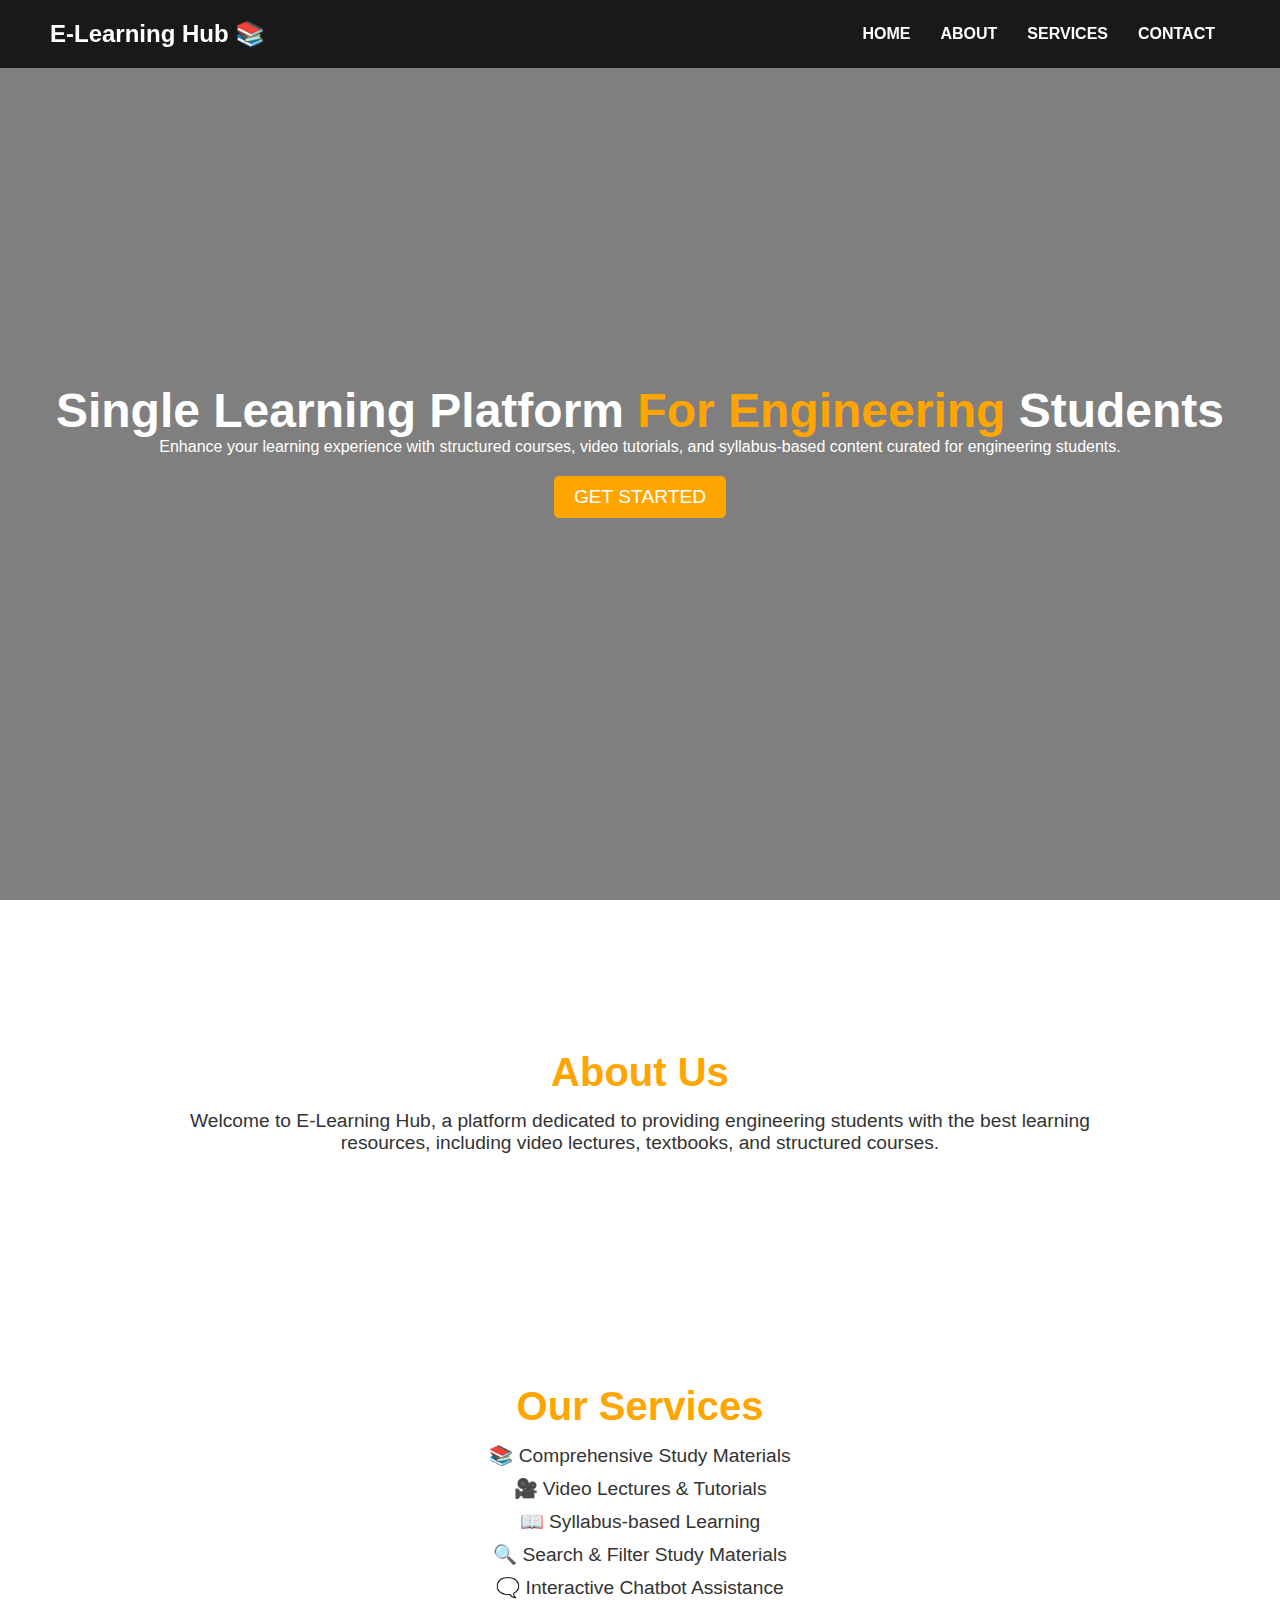
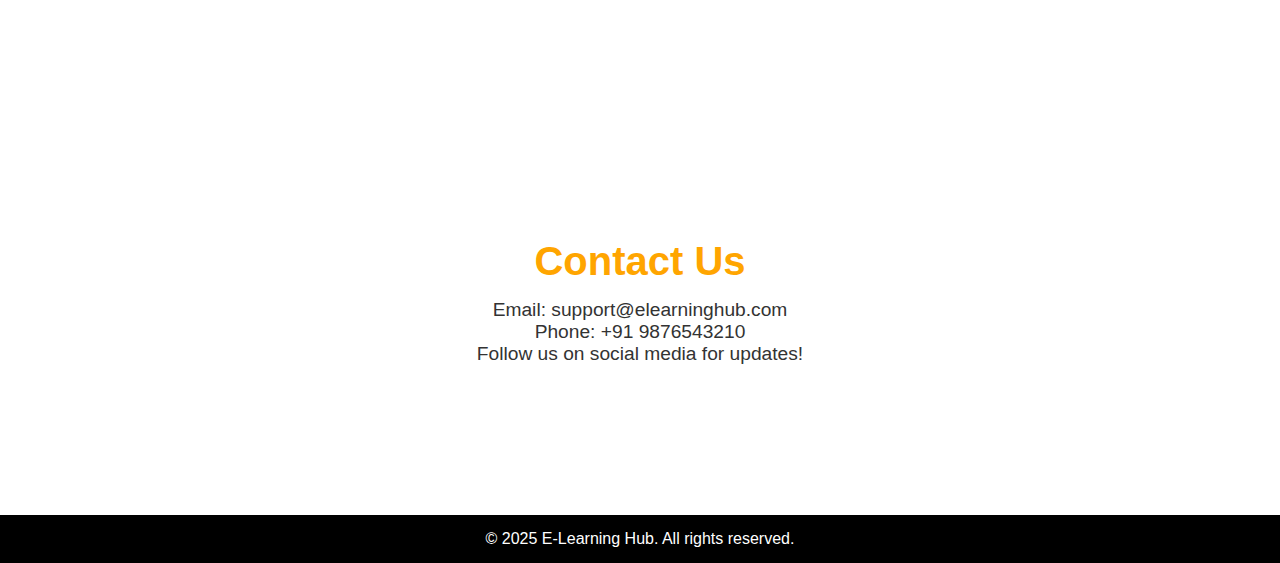
<file: index.html>
<!DOCTYPE html>
<html lang="en">

<head>
    <meta charset="UTF-8" />
    <meta name="viewport" content="width=device-width, initial-scale=1.0" />
    <title>E-Learning Hub</title>
    <link rel="stylesheet" href="style.css" />
</head>

<body>
    <header>
        <nav class="navbar">
            <div class="logo">E-Learning Hub 📚</div>
            <ul class="nav-links">
                <li><a href="#home">HOME</a></li>
                <li><a href="#about">ABOUT</a></li>
                <li><a href="#services">SERVICES</a></li>
                <li><a href="#contact">CONTACT</a></li>
            </ul>

        </nav>
    </header>

    <section id="home" class="hero">
        <div class="hero-content">
            <h1>Single Learning Platform <span class="highlight">For Engineering</span> Students</h1>
            <p>Enhance your learning experience with structured courses, video tutorials, and syllabus-based content curated for engineering students.</p>
            <button class="get-started-btn" onclick="openLoginModal()">GET STARTED</button>
        </div>
    </section>

    <section id="about" class="section">
        <h2>About Us</h2>
        <p>Welcome to E-Learning Hub, a platform dedicated to providing engineering students with the best learning resources, including video lectures, textbooks, and structured courses.</p>
    </section>

    <section id="services" class="section">
        <h2>Our Services</h2>
        <ul>
            <li>📚 Comprehensive Study Materials</li>
            <li>🎥 Video Lectures & Tutorials</li>
            <li>📖 Syllabus-based Learning</li>
            <li>🔍 Search & Filter Study Materials</li>
            <li>🗨️ Interactive Chatbot Assistance</li>
        </ul>
    </section>

    <section id="contact" class="section">
        <h2>Contact Us</h2>
        <p>Email: support@elearninghub.com</p>
        <p>Phone: +91 9876543210</p>
        <p>Follow us on social media for updates!</p>
    </section>

    <footer>
        <p>&copy; 2025 E-Learning Hub. All rights reserved.</p>
    </footer>

    <!-- Login Modal -->
    <div id="loginModal" class="modal" style="display:none;">
        <div class="modal-content">
            <span class="close" onclick="closeLoginModal()">&times;</span>
            <h2>Select Login Type</h2>
            <div class="login-options">
                <button onclick="showLoginForm('admin')">Admin Login</button>
                <button onclick="showLoginForm('student')">Student Login</button>
            </div>

            <!-- Login Form -->
            <div id="loginForm" class="form-section hidden">
                <h3 id="loginTitle">Login</h3>
                <input type="email" id="loginEmail" placeholder="Email" required />
                <input type="password" id="loginPassword" placeholder="Password" required />
                <button onclick="handleLogin()">Login</button>
                <p id="registerLink">Not registered? <a href="#" onclick="showRegistrationForm()">Register here</a></p>
            </div>

            <!-- Registration Form -->
            <form id="registrationForm" class="form-section hidden" action="register.php" method="POST" enctype="multipart/form-data" onsubmit="return validateEmail()">
                <h3>Register</h3>
                <input type="text" name="full_name" placeholder="Full Name" required />
                <input type="text" name="department" placeholder="Department" required />
                <input type="text" name="year" placeholder="write 1/2/3/4 only" required />
                <input type="email" name="email" placeholder="Email" required />
                <input type="password" name="password" placeholder="Create Password" required />
                <button type="submit" name="submit">Register</button>
                <p>Already registered? <a href="#" onclick="showLoginAgain()">Login here</a></p>
            </form>
        </div>
    </div>

    <script>
        // Smooth scroll
        document.querySelectorAll('.nav-links a').forEach(anchor => {
            anchor.addEventListener("click", function(event) {
                const targetSection = document.querySelector(this.getAttribute("href"));
                if (targetSection) {
                    event.preventDefault();
                    targetSection.scrollIntoView({
                        behavior: "smooth"
                    });
                }
            });
        });

        // Modal Logic
        let currentLoginType = '';

        function openLoginModal() {
            document.getElementById("loginModal").style.display = "block";
            document.getElementById("loginForm").classList.add("hidden");
            document.getElementById("registrationForm").classList.add("hidden");
            document.getElementById("loginEmail").value = "";
            document.getElementById("loginPassword").value = "";
        }

        function closeLoginModal() {
            document.getElementById("loginModal").style.display = "none";
            document.getElementById("loginEmail").value = "";
            document.getElementById("loginPassword").value = "";
        }

        function showLoginForm(userType) {
            currentLoginType = userType;
            const title = userType === 'admin' ? "Admin Login" : "Student Login";
            document.getElementById("loginTitle").textContent = title;
            document.getElementById("loginForm").classList.remove("hidden");
            document.getElementById("registrationForm").classList.add("hidden");
            document.getElementById("registerLink").style.display = userType === 'admin' ? 'none' : 'block';
        }

        function showRegistrationForm() {
            document.getElementById("loginForm").classList.add("hidden");
            document.getElementById("registrationForm").classList.remove("hidden");
        }

        function showLoginAgain() {
            document.getElementById("registrationForm").classList.add("hidden");
            document.getElementById("loginForm").classList.remove("hidden");
        }

        function validateEmail() {
            var email = document.querySelector('input[name="email"]').value;
            var emailPattern = /^[a-zA-Z0-9._-]+@(gmail|yahoo|outlook|icloud)\.com$/;
            if (!emailPattern.test(email)) {
                alert("Invalid email format. Please use gmail, yahoo, outlook or icloud.");
                return false;
            }
            return true;
        }

        function handleLogin() {
            const email = document.getElementById("loginEmail").value;
            const password = document.getElementById("loginPassword").value;

            if (currentLoginType === 'admin') {
                if (email === 'admin' && password === 'password') {
                    alert("Admin Login Successful!");
                    window.location.href = "admin_home.html";
                } else {
                    alert("Invalid Admin Credentials!");
                }
            } else if (currentLoginType === 'student') {
                const xhr = new XMLHttpRequest();
                xhr.open("POST", "student_login.php", true);
                xhr.setRequestHeader("Content-type", "application/x-www-form-urlencoded");
                xhr.onload = function() {
                    if (this.responseText.trim() === "success") {
                        alert("Student Login Successful!");
                        document.getElementById("loginEmail").value = "";
                        document.getElementById("loginPassword").value = "";
                        window.location.href = "firstpg.php";
                    } else {
                        alert("Invalid Student Credentials!");
                    }
                };
                xhr.send(`email=${encodeURIComponent(email)}&password=${encodeURIComponent(password)}`);
            }
        }
    </script>
</body>

</html>
</file>
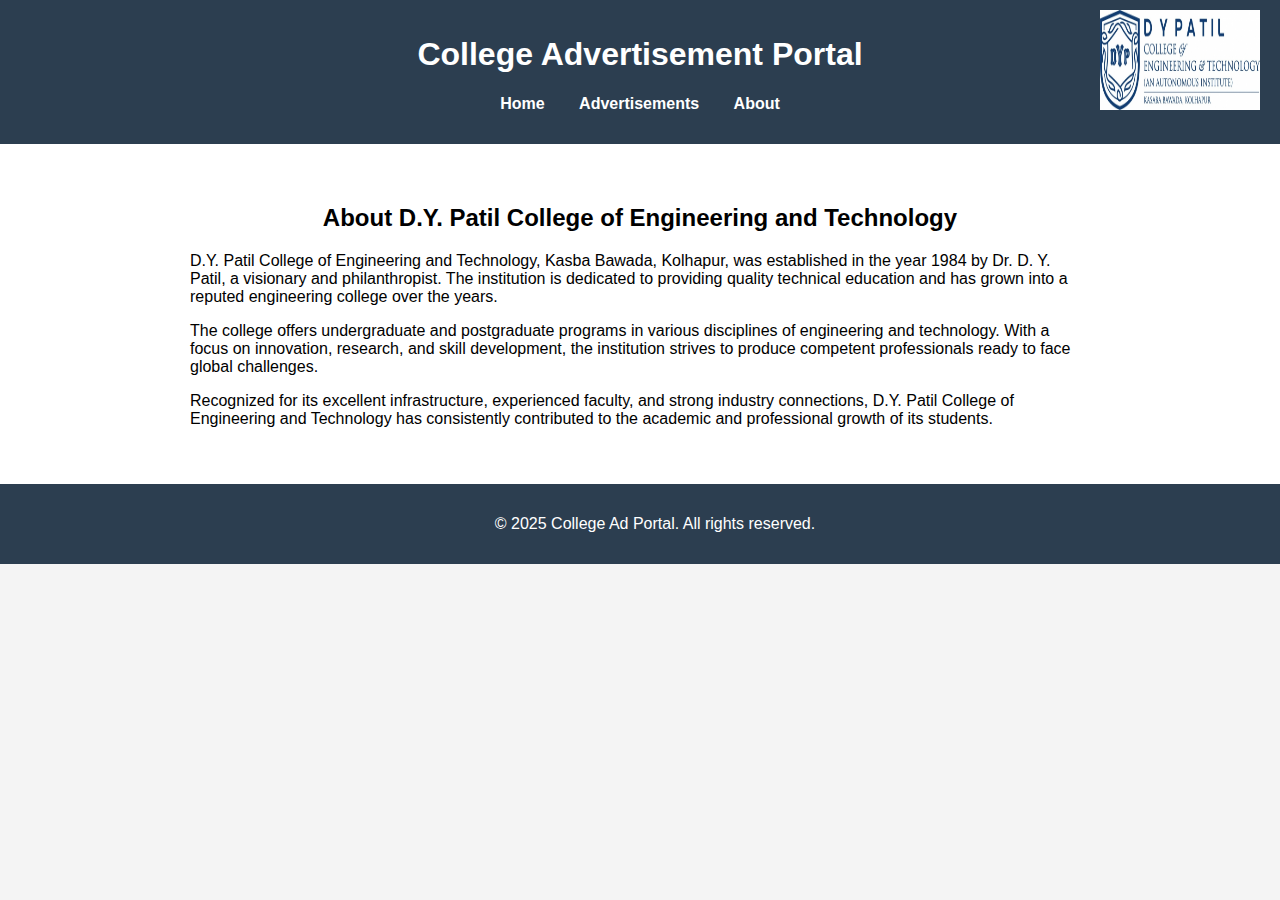
<file: about.html>
<!DOCTYPE html>
<html lang="en">

<head>
    <meta charset="UTF-8">
    <meta name="viewport" content="width=device-width, initial-scale=1.0">
    <title>College Advertisement Portal</title>
    <style>
        body {
            font-family: Arial, sans-serif;
            margin: 0;
            padding: 0;
            background-color: #f4f4f4;
        }
        
        header {
            background: #2c3e50;
            color: white;
            padding: 15px;
            text-align: center;
            position: relative;
        }
        
        .logo {
            position: absolute;
            right: 20px;
            top: 10px;
            width: 160px;
            height: 100px;
        }
        
        nav ul {
            list-style: none;
            padding: 0;
            text-align: center;
        }
        
        nav ul li {
            display: inline;
            margin: 0 15px;
        }
        
        nav ul li a {
            color: white;
            text-decoration: none;
            font-weight: bold;
        }
        
        .about-section {
            padding: 40px 20px;
            text-align: center;
            background: #ffffff;
        }
        
        .about-container {
            max-width: 900px;
            margin: 0 auto;
            text-align: left;
        }
        
        footer {
            text-align: center;
            padding: 15px;
            background: #2c3e50;
            color: white;
            position: relative;
            bottom: 0;
            width: 100%;
        }
    </style>
</head>

<body>

    <header>
        <h1>College Advertisement Portal</h1>
        <img src="college_logo.jpg" alt="College Logo" class="logo">
        <nav>
            <ul>
                <li><a href="pg1.html">Home</a></li>
                <li><a href="ad.html">Advertisements</a></li>
                <li><a href="about.html">About</a></li>
            </ul>
        </nav>
    </header>

    <section class="about-section">
        <h2>About D.Y. Patil College of Engineering and Technology</h2>
        <div class="about-container">
            <p>D.Y. Patil College of Engineering and Technology, Kasba Bawada, Kolhapur, was established in the year 1984 by Dr. D. Y. Patil, a visionary and philanthropist. The institution is dedicated to providing quality technical education and has grown
                into a reputed engineering college over the years.</p>
            <p>The college offers undergraduate and postgraduate programs in various disciplines of engineering and technology. With a focus on innovation, research, and skill development, the institution strives to produce competent professionals ready
                to face global challenges.</p>
            <p>Recognized for its excellent infrastructure, experienced faculty, and strong industry connections, D.Y. Patil College of Engineering and Technology has consistently contributed to the academic and professional growth of its students.</p>
        </div>
    </section>

    <footer>
        <p>&copy; 2025 College Ad Portal. All rights reserved.</p>
    </footer>

</body>

</html>
</file>
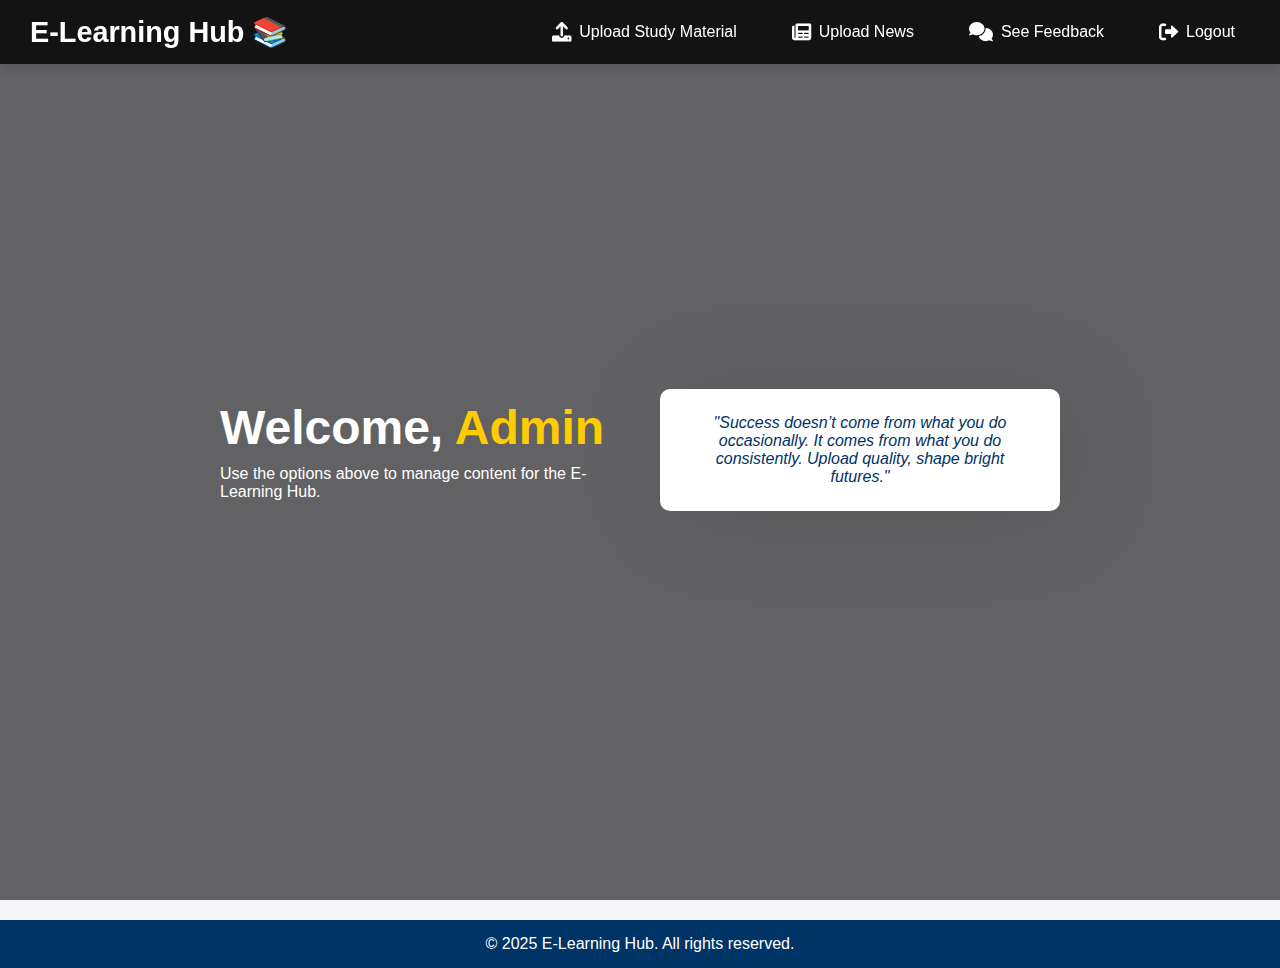
<file: admin_home.html>
<!DOCTYPE html>
<html lang="en">

<head>
    <meta charset="UTF-8" />
    <meta name="viewport" content="width=device-width, initial-scale=1.0" />
    <title>Admin Home - E-Learning Hub</title>
    <link rel="stylesheet" href="style.css" />
    <link href="https://cdnjs.cloudflare.com/ajax/libs/font-awesome/6.0.0-beta3/css/all.min.css" rel="stylesheet">
    <!-- FontAwesome Link -->
    <style>
        body {
            margin: 0;
            font-family: 'Segoe UI', Tahoma, Geneva, Verdana, sans-serif;
            background-color: #f4f6f9;
        }
        
        .navbar {
            padding: 15px 30px;
            display: flex;
            justify-content: space-between;
            align-items: center;
            box-shadow: 0px 4px 10px rgba(0, 0, 0, 0.1);
        }
        
        .logo {
            color: #fff;
            font-size: 1.8rem;
            font-weight: bold;
            display: flex;
            align-items: center;
        }
        
        .logo i {
            margin-right: 10px;
            font-size: 2rem;
        }
        
        .nav-links {
            list-style: none;
            display: flex;
            gap: 25px;
        }
        
        .nav-links li {
            position: relative;
        }
        
        .nav-links li a {
            color: #fff;
            text-decoration: none;
            font-weight: 500;
            display: flex;
            align-items: center;
            gap: 8px;
            transition: color 0.3s ease;
        }
        
        .nav-links li a:hover {
            color: #ffcc00;
        }
        
        .nav-links li a i {
            font-size: 1.2rem;
        }
        
        .hero {
            position: relative;
            background: url('https://img.freepik.com/premium-photo/3d-computer-books-about-learning_387680-513.jpg?w=996') no-repeat center/cover fixed;
            color: white;
            text-align: center;
            padding: 80px 20px;
            height: 100vh;
            background-size: cover;
            background-position: center;
            display: flex;
            justify-content: center;
            align-items: center;
        }
        
        .hero::before {
            content: '';
            position: absolute;
            top: 0;
            left: 0;
            height: 100%;
            width: 100%;
            background-color: rgba(0, 0, 0, 0.6);
            z-index: 1;
        }
        
        .hero-flex-container {
            display: flex;
            flex-direction: row;
            justify-content: center;
            align-items: center;
            gap: 40px;
            z-index: 2;
            position: relative;
            flex-wrap: wrap;
            /* Make it responsive on smaller screens */
            padding: 20px;
        }
        
        .hero-content {
            max-width: 400px;
            text-align: left;
        }
        
        .quote-box {
            max-width: 400px;
            background-color: white;
            padding: 25px;
            border-radius: 10px;
            box-shadow: 10px 4px 100px rgba(0, 0, 0, 0.1);
            font-size: 1rem;
            color: #003366;
            font-style: italic;
        }
        
        .hero-content h1 {
            font-size: 3rem;
            margin-bottom: 10px;
        }
        
        .highlight {
            color: #ffcc00;
        }
        
        .quote-author {
            text-align: right;
            margin-top: 10px;
            font-size: 1rem;
            font-style: normal;
            font-weight: 500;
        }
        
        .section {
            padding: 20px 20px;
            margin-top: 0;
            display: flex;
            justify-content: center;
            align-items: center;
            height: auto;
        }
        
        footer {
            background-color: #003366;
            color: white;
            text-align: center;
            padding: 15px;
        }
    </style>
</head>

<body>
    <header>
        <nav class="navbar">
            <div class="logo">E-Learning Hub 📚</div>
            <ul class="nav-links">
                <li><a href="upload.html"><i class="fas fa-upload"></i> Upload Study Material</a></li>
                <li><a href="upload_news.php"><i class="fas fa-newspaper"></i> Upload News</a></li>
                <li><a href="viewfeedback.php"><i class="fas fa-comments"></i> See Feedback</a></li>
                <li><a href="index.html"><i class="fas fa-sign-out-alt"></i> Logout</a></li>
            </ul>
        </nav>
    </header>

    <section class="hero">
        <div class="hero-flex-container">
            <div class="hero-content">
                <h1>Welcome, <span class="highlight">Admin</span></h1>
                <p>Use the options above to manage content for the E-Learning Hub.</p>
            </div>
            <div class="quote-box">
                "Success doesn’t come from what you do occasionally. It comes from what you do consistently. Upload quality, shape bright futures."
            </div>
        </div>
    </section>

    <footer>
        <p>&copy; 2025 E-Learning Hub. All rights reserved.</p>
    </footer>
</body>

</html>
</file>
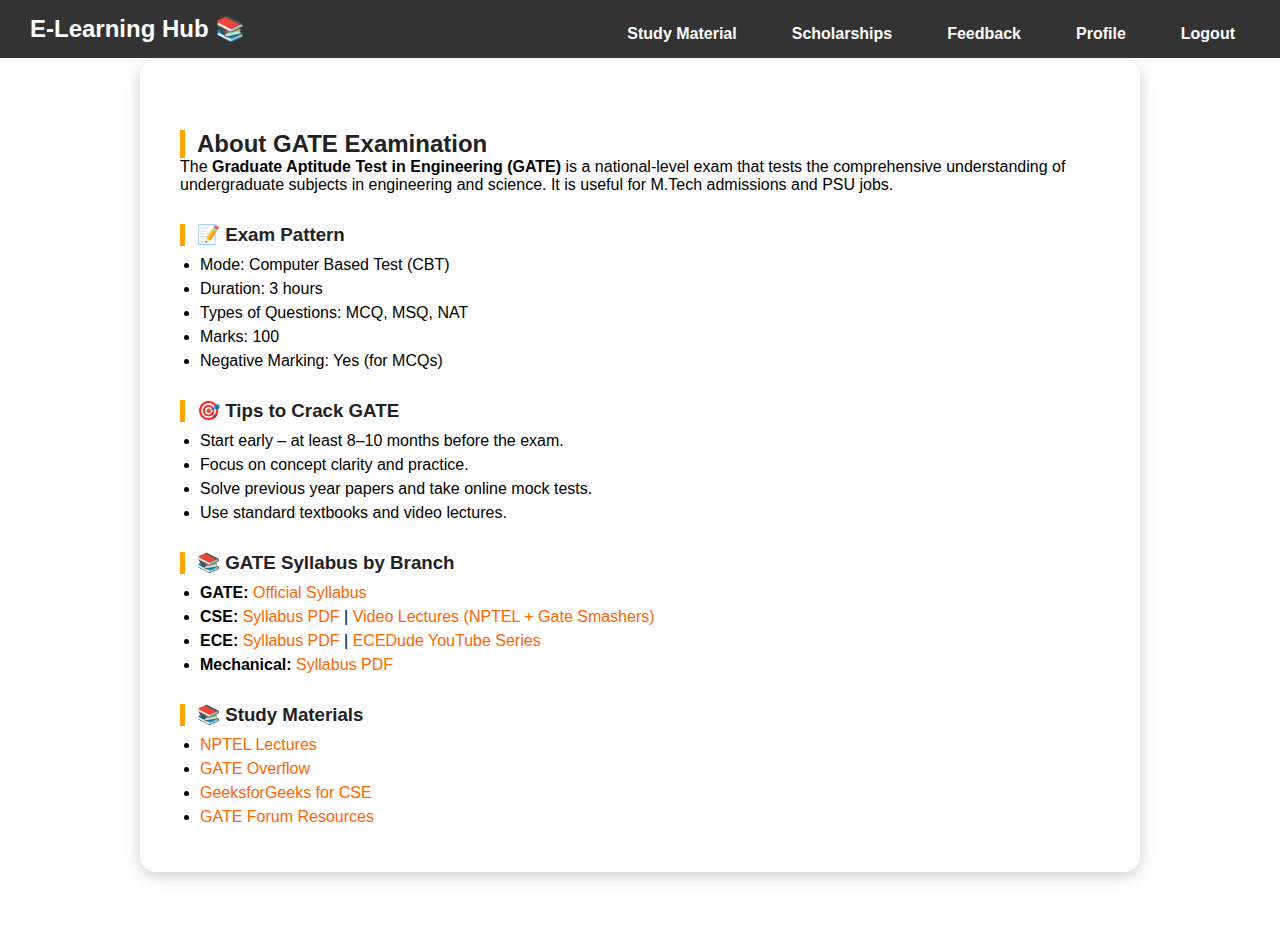
<file: gate.html>
<!DOCTYPE html>
<html lang="en">

<head>
    <meta charset="UTF-8">
    <title>GATE Examination - E-Learning Hub</title>
    <meta name="viewport" content="width=device-width, initial-scale=1.0">
    <link rel="stylesheet" href="style.css">
    <style>
        body {
            margin: 0;
            background: url('https://img.freepik.com/premium-photo/3d-computer-books-about-learning_387680-513.jpg?w=996') no-repeat center center fixed;
            background-size: cover;
            font-family: 'Segoe UI', sans-serif;
        }
        
        .content {
            max-width: 1000px;
            margin: 60px auto;
            background-color: rgba(255, 255, 255, 0.95);
            padding: 40px;
            border-radius: 16px;
            box-shadow: 0 4px 15px rgba(0, 0, 0, 0.2);
        }
        
        h2,
        h3 {
            color: #222;
            margin-top: 30px;
            border-left: 5px solid orange;
            padding-left: 12px;
        }
        
        ul {
            padding-left: 20px;
            margin-top: 10px;
        }
        
        ul ul {
            margin-left: 20px;
            margin-bottom: 10px;
        }
        
        li {
            margin-bottom: 6px;
        }
        
        a {
            color: #ff6600;
            text-decoration: none;
            font-weight: 500;
        }
        
        a:hover {
            text-decoration: underline;
        }
        
        .navbar {
            display: flex;
            justify-content: space-between;
            align-items: center;
            background: #333;
            padding: 15px 30px;
            color: white;
        }
        
        .logo {
            font-size: 24px;
            font-weight: bold;
        }
        
        .nav-links {
            list-style: none;
            display: flex;
            gap: 25px;
        }
        
        .nav-links li {
            position: relative;
        }
        
        .nav-links a {
            color: white;
            text-decoration: none;
            font-weight: bold;
            cursor: pointer;
        }
        /* Dropdown styles (optional, simplified) */
        
        .dropdown,
        .sub-dropdown {
            display: none;
            position: absolute;
            background: #444;
            top: 100%;
            left: 0;
            padding: 10px;
            border-radius: 5px;
        }
        
        .nav-links li:hover>.dropdown {
            display: block;
        }
        
        .dropdown a {
            display: block;
            padding: 8px;
            white-space: nowrap;
        }
        
        .dropdown a:hover {
            background: orange;
            border-radius: 4px;
        }
    </style>
</head>

<body>

    <!-- Navbar -->
    <nav class="navbar">
        <div class="logo">E-Learning Hub 📚</div>
        <ul class="nav-links">
            <li><a href="firstpg.php">Study Material</a></li>
            <li><a href="scholarships.html">Scholarships</a></li>
            <li><a href="feedback.html">Feedback</a></li>
            <li><a href="update-profile.html">Profile</a></li>
            <li><a href="index.html">Logout</a></li>
        </ul>
    </nav>

    <div class="content">
        <h2>About GATE Examination</h2>
        <p>The <strong>Graduate Aptitude Test in Engineering (GATE)</strong> is a national-level exam that tests the comprehensive understanding of undergraduate subjects in engineering and science. It is useful for M.Tech admissions and PSU jobs.</p>

        <h3>📝 Exam Pattern</h3>
        <ul>
            <li>Mode: Computer Based Test (CBT)</li>
            <li>Duration: 3 hours</li>
            <li>Types of Questions: MCQ, MSQ, NAT</li>
            <li>Marks: 100</li>
            <li>Negative Marking: Yes (for MCQs)</li>
        </ul>

        <h3>🎯 Tips to Crack GATE</h3>
        <ul>
            <li>Start early – at least 8–10 months before the exam.</li>
            <li>Focus on concept clarity and practice.</li>
            <li>Solve previous year papers and take online mock tests.</li>
            <li>Use standard textbooks and video lectures.</li>
        </ul>

        <h3>📚 GATE Syllabus by Branch</h3>
        <ul>
            <li><strong>GATE:</strong> <a href="https://gate.iitk.ac.in/" target="_blank">Official Syllabus</a></li>
            <li><strong>CSE:</strong> <a href="https://gate2025.iitr.ac.in/doc/2025/GATE%20_CS_2025_Syllabus.pdf" target="_blank" target="_blank">Syllabus PDF</a> | <a href="https://www.youtube.com/playlist?list=PLKKfKV1b9e8qSRr5v3cIhwE6L2vTgZIvq" target="_blank"
                    target="_blank" target="_blank">Video Lectures (NPTEL + Gate Smashers)</a></li>
            <li><strong>ECE:</strong> <a href="https://gate2025.iitr.ac.in/doc/2025/GATE%20_EC_2025_Syllabus.pdf" target="_blank">Syllabus PDF</a> | <a href="https://www.youtube.com/playlist?list=PL3C935B5E671B13E9" target="_blank">ECEDude YouTube Series</a></li>
            <li><strong>Mechanical:</strong> <a href="https://gate2025.iitr.ac.in/doc/2025/GATE%20_ME_2025_Syllabus.pdf" target="_blank">Syllabus PDF</a></li>
        </ul>
        <h3>📚 Study Materials</h3>
        <ul>
            <li><a href="https://nptel.ac.in/" target="_blank">NPTEL Lectures</a></li>
            <li><a href="https://gateoverflow.in/" target="_blank">GATE Overflow</a></li>
            <li><a href="https://www.geeksforgeeks.org/" target="_blank">GeeksforGeeks for CSE</a></li>
            <li><a href="https://gateforum.com/" target="_blank">GATE Forum Resources</a></li>
        </ul>
</file>
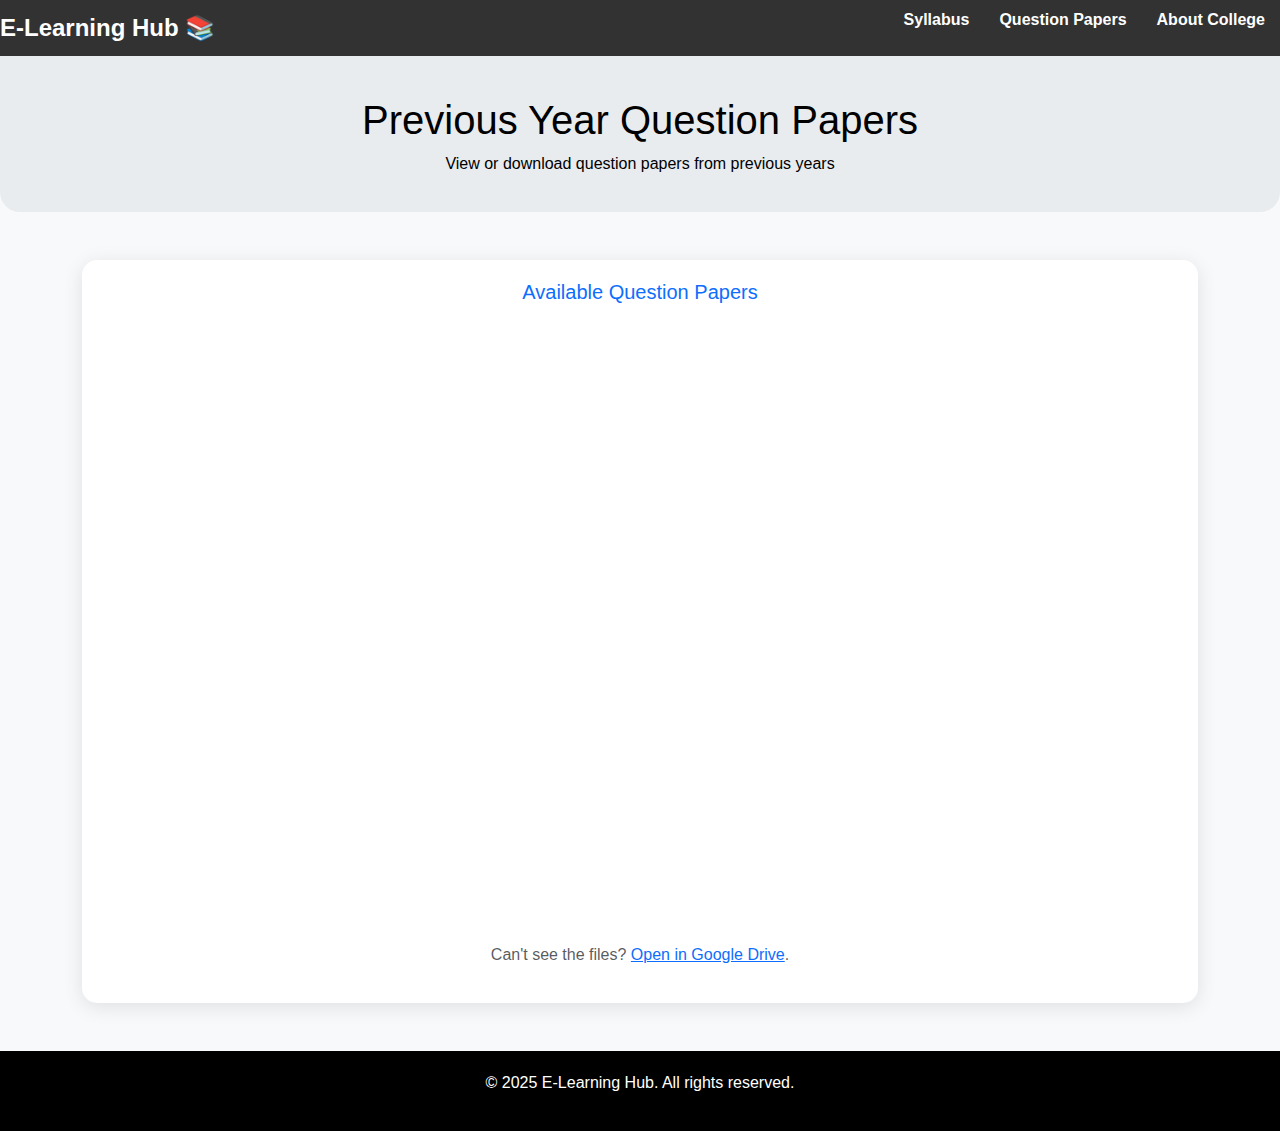
<file: qp.html>
<!DOCTYPE html>
<html lang="en">

<head>
    <meta charset="UTF-8" />
    <meta name="viewport" content="width=device-width, initial-scale=1.0" />
    <title>Question Papers | E-Learning Hub</title>
    <link rel="stylesheet" href="style.css" />
    <link href="https://cdn.jsdelivr.net/npm/bootstrap@5.3.2/dist/css/bootstrap.min.css" rel="stylesheet" />
    <style>
        body {
            background-color: #f8f9fa;
            font-family: 'Segoe UI', sans-serif;
        }
        
        .syllabus-header {
            color: #000;
            padding: 40px 20px;
            text-align: center;
            border-radius: 0 0 20px 20px;
        }
        
        .filters {
            margin: 30px 0;
            display: flex;
            gap: 20px;
            flex-wrap: wrap;
            justify-content: center;
        }
        
        .syllabus-container {
            display: flex;
            flex-wrap: wrap;
            justify-content: center;
            gap: 20px;
        }
        
        .syllabus-card {
            background: white;
            border-radius: 10px;
            padding: 20px;
            width: 300px;
            box-shadow: 0 2px 8px rgba(0, 0, 0, 0.1);
            transition: transform 0.2s;
        }
        
        .syllabus-card:hover {
            transform: scale(1.03);
        }
        
        .syllabus-card h4 {
            color: #0d6efd;
        }
        
        footer {
            text-align: center;
            padding: 20px;
            margin-top: 40px;
        }
        
        .qp-header {
            color: #000;
            padding: 40px 20px 20px;
            text-align: center;
            border-radius: 0 0 20px 20px;
            background-color: #e9ecef;
        }
        
        .custom-card {
            background-color: #ffffff;
            padding: 20px;
            border-radius: 15px;
            box-shadow: 0 4px 20px rgba(0, 0, 0, 0.1);
        }
        
        iframe {
            width: 100%;
            height: 600px;
            border: none;
            border-radius: 10px;
        }
        
        .note {
            text-align: center;
            margin-top: 15px;
        }
    </style>
</head>

<body>

    <!-- Navbar -->
    <header>
        <nav class="navbar">
            <div class="logo">E-Learning Hub 📚</div>
            <ul class="nav-links">
                <li><a href="syllabus.html">Syllabus</a></li>
                <li><a href="qp.html">Question Papers</a></li>
                <li><a href="about.html">About College</a></li>
            </ul>
        </nav>
    </header>

    <!-- Header Section -->
    <section class="qp-header">
        <h1>Previous Year Question Papers</h1>
        <p>View or download question papers from previous years</p>
    </section>

    <!-- Embedded Drive Section in Card -->
    <div class="container my-5">
        <div class="custom-card">
            <h5 class="mb-3 text-center text-primary">Available Question Papers</h5>
            <iframe src="https://drive.google.com/embeddedfolderview?id=1N2QMVN2CjH6V5SIlSyTijkN3R3F1MJn0#grid"></iframe>
            <p class="note text-muted mt-3">
                Can't see the files? <a href="https://drive.google.com/drive/folders/1N2QMVN2CjH6V5SIlSyTijkN3R3F1MJn0" target="_blank">Open in Google Drive</a>.
            </p>
        </div>
    </div>

    <!-- Footer -->
    <footer>
        <p>&copy; 2025 E-Learning Hub. All rights reserved.</p>
    </footer>

</body>

</html>
</file>
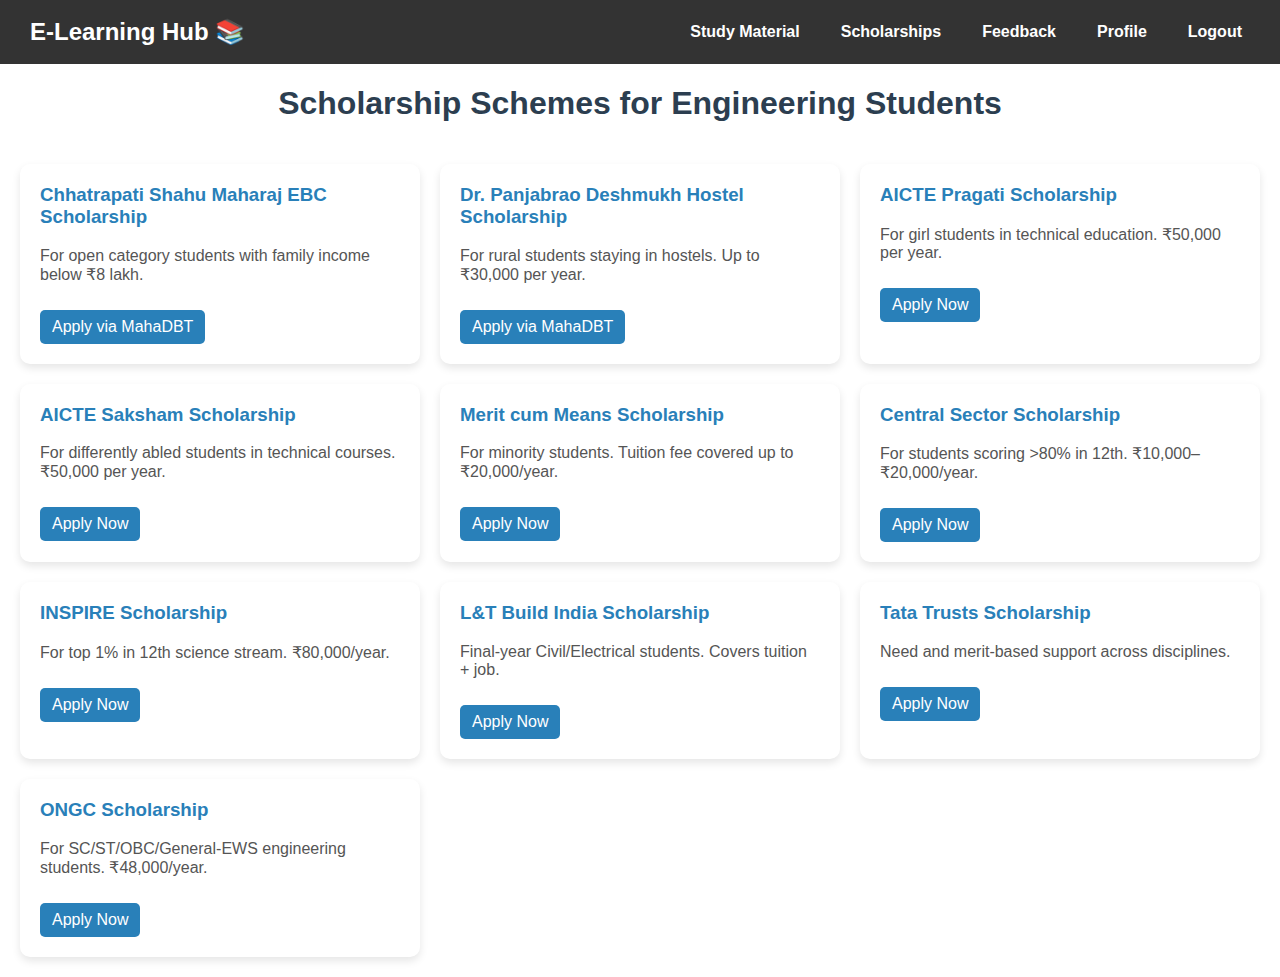
<file: scholarships.html>
<!DOCTYPE html>
<html lang="en">

<head>
    <meta charset="UTF-8">
    <meta name="viewport" content="width=device-width, initial-scale=1.0">
    <title>Scholarships for Engineering Students</title>
    <style>
        body {
            background: #f5f7fa;
            margin: 0;
            font-family: sans-serif;
            background: url('https://img.freepik.com/premium-photo/3d-computer-books-about-learning_387680-513.jpg?w=996') no-repeat center/cover fixed;
        }
        
        h1 {
            text-align: center;
            color: #2c3e50;
        }
        
        .navbar {
            display: flex;
            justify-content: space-between;
            align-items: center;
            background: #333;
            padding: 15px 30px;
            color: #fff;
            margin-bottom: 20px;
        }
        
        .logo {
            font-size: 24px;
            font-weight: bold;
        }
        
        .nav-links {
            list-style: none;
            display: flex;
            gap: 25px;
            padding: 0;
            margin: 0;
        }
        
        .nav-links li {
            position: relative;
        }
        
        .nav-links a {
            color: white;
            text-decoration: none;
            font-weight: bold;
            cursor: pointer;
            padding: 8px;
            display: block;
        }
        
        .dropdown,
        .sub-dropdown,
        .year-dropdown {
            display: none;
            position: absolute;
            background: #444;
            top: 100%;
            left: 0;
            z-index: 1;
            border-radius: 5px;
            padding: 12px 12px 10px 20px;
            min-width: 200px;
        }
        
        li:hover>.dropdown,
        .dropdown:hover,
        .dropdown li:hover>.sub-dropdown,
        .sub-dropdown:hover,
        .sub-dropdown li:hover>.year-dropdown,
        .year-dropdown:hover {
            display: block;
        }
        
        a:hover {
            background: orange;
            border-radius: 4px;
        }
        
        .container {
            display: grid;
            grid-template-columns: repeat(auto-fit, minmax(300px, 1fr));
            gap: 20px;
            padding: 20px;
        }
        
        .card {
            background: white;
            border-radius: 10px;
            box-shadow: 0 4px 8px rgba(0, 0, 0, 0.1);
            padding: 20px;
            transition: 0.3s ease;
        }
        
        .card:hover {
            transform: translateY(-5px);
            box-shadow: 0 6px 12px rgba(0, 0, 0, 0.15);
        }
        
        .card h3 {
            margin-top: 0;
            color: #2980b9;
        }
        
        .card p {
            color: #555;
        }
        
        .card a {
            display: inline-block;
            margin-top: 10px;
            color: #fff;
            background: #2980b9;
            padding: 8px 12px;
            border-radius: 5px;
            text-decoration: none;
        }
        
        .card a:hover {
            background: #1f6391;
        }
    </style>
</head>

<body>
    <nav class="navbar">
        <div class="logo">E-Learning Hub 📚</div>
        <ul class="nav-links">
            <li><a href="firstpg.php">Study Material</a></li>
            <li><a href="scholarships.html">Scholarships</a></li>
            <li><a href="feedback.html">Feedback</a></li>
            <li><a href="update_profile.php">Profile</a></li>
            <li><a href="index.html">Logout</a></li>
        </ul>
    </nav>

    <h1>Scholarship Schemes for Engineering Students</h1>
    <div class="container">
        <div class="card">
            <h3>Chhatrapati Shahu Maharaj EBC Scholarship</h3>
            <p>For open category students with family income below ₹8 lakh.</p>
            <a href="https://mahadbt.maharashtra.gov.in" target="_blank">Apply via MahaDBT</a>
        </div>

        <div class="card">
            <h3>Dr. Panjabrao Deshmukh Hostel Scholarship</h3>
            <p>For rural students staying in hostels. Up to ₹30,000 per year.</p>
            <a href="https://mahadbt.maharashtra.gov.in" target="_blank">Apply via MahaDBT</a>
        </div>

        <div class="card">
            <h3>AICTE Pragati Scholarship</h3>
            <p>For girl students in technical education. ₹50,000 per year.</p>
            <a href="https://www.aicte-india.org/schemes/students-development-schemes/Pragati/General-Instructions" target="_blank">Apply Now</a>
        </div>

        <div class="card">
            <h3>AICTE Saksham Scholarship</h3>
            <p>For differently abled students in technical courses. ₹50,000 per year.</p>
            <a href="https://www.aicte-india.org/schemes/students-development-schemes/Saksham/General-Instructions" target="_blank">Apply Now</a>
        </div>

        <div class="card">
            <h3>Merit cum Means Scholarship</h3>
            <p>For minority students. Tuition fee covered up to ₹20,000/year.</p>
            <a href="https://www.minorityaffairs.gov.in/show_content.php?lang=1&level=1&ls_id=775&lid=827" target="_blank">Apply Now</a>
        </div>

        <div class="card">
            <h3>Central Sector Scholarship</h3>
            <p>For students scoring >80% in 12th. ₹10,000–₹20,000/year.</p>
            <a href="https://www.education.gov.in/scholarships-education-loan-0" target="_blank">Apply Now</a>
        </div>

        <div class="card">
            <h3>INSPIRE Scholarship</h3>
            <p>For top 1% in 12th science stream. ₹80,000/year.</p>
            <a href="https://www.online-inspire.gov.in/" target="_blank">Apply Now</a>
        </div>

        <div class="card">
            <h3>L&T Build India Scholarship</h3>
            <p>Final-year Civil/Electrical students. Covers tuition + job.</p>
            <a href="https://www.lntecc.com/build-india-scholarship/" target="_blank">Apply Now</a>
        </div>

        <div class="card">
            <h3>Tata Trusts Scholarship</h3>
            <p>Need and merit-based support across disciplines.</p>
            <a href="https://www.tatatrusts.org/Upload/Content_Files/scholarship-document-23-24.pdf" target="_blank">Apply Now</a>
        </div>

        <div class="card">
            <h3>ONGC Scholarship</h3>
            <p>For SC/ST/OBC/General-EWS engineering students. ₹48,000/year.</p>
            <a href="https://ongcscholar.org/#/" target="_blank">Apply Now</a>
        </div>
    </div>
</body>

</html>
</file>
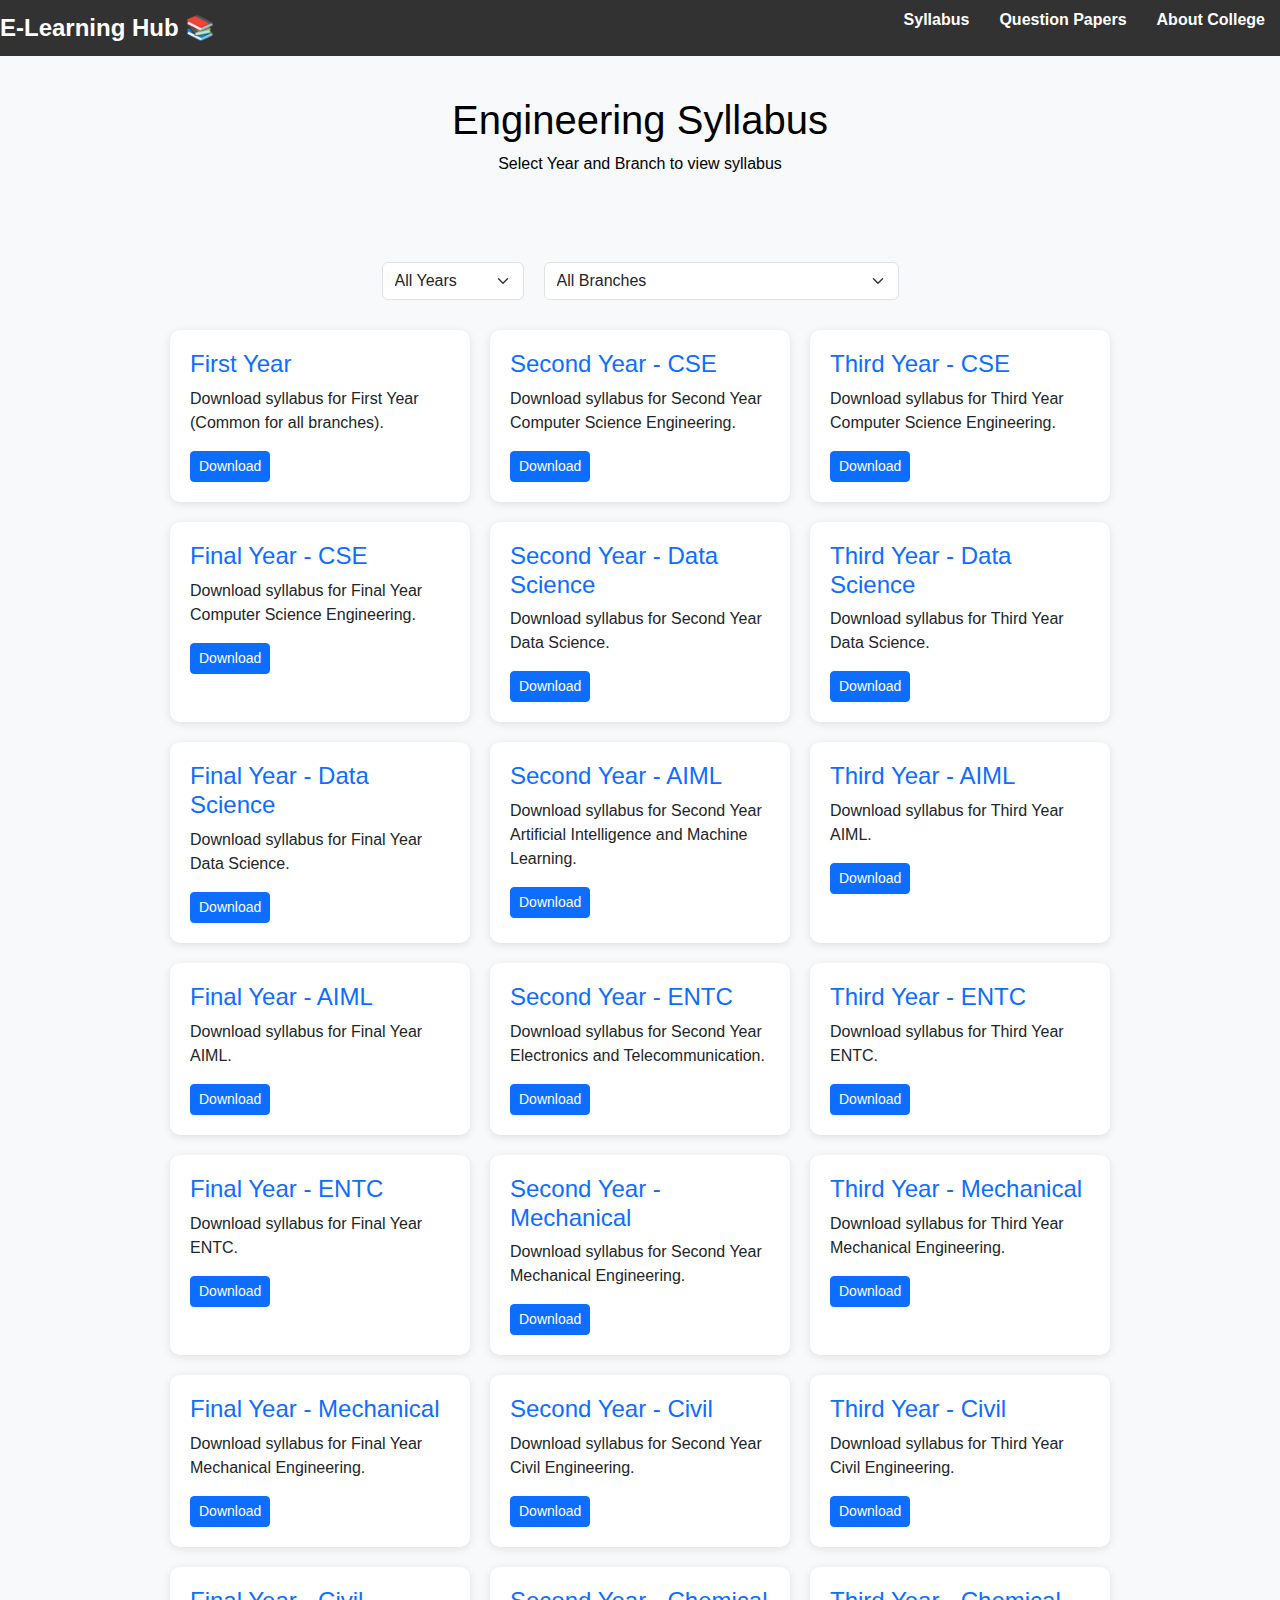
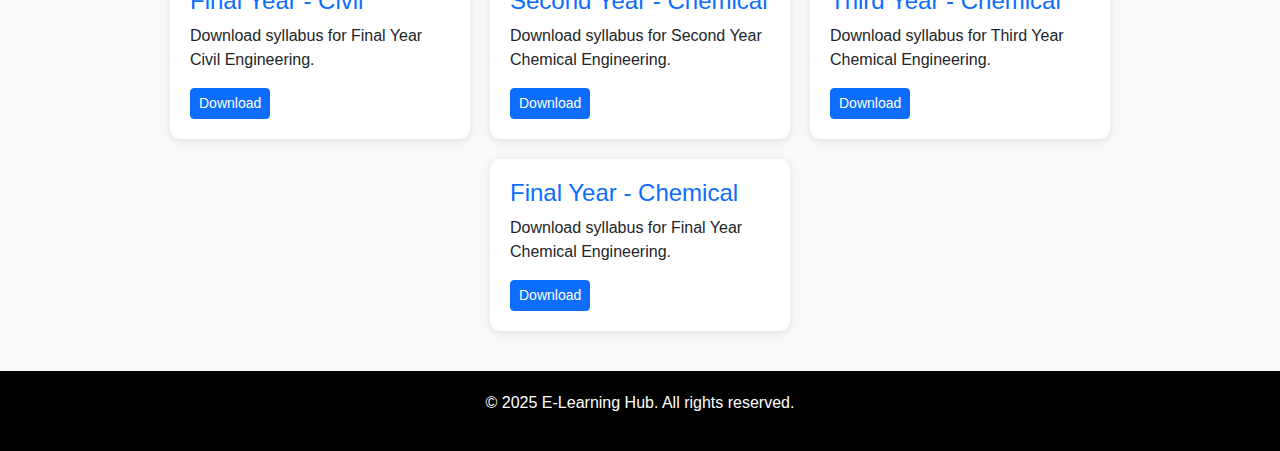
<file: syllabus.html>
<!DOCTYPE html>
<html lang="en">

<head>
    <meta charset="UTF-8" />
    <meta name="viewport" content="width=device-width, initial-scale=1.0" />
    <title>Syllabus | E-Learning Hub</title>
    <link rel="stylesheet" href="style.css" />
    <link href="https://cdn.jsdelivr.net/npm/bootstrap@5.3.2/dist/css/bootstrap.min.css" rel="stylesheet" />
    <style>
        body {
            background-color: #f8f9fa;
            font-family: 'Segoe UI', sans-serif;
        }
        
        .syllabus-header {
            color: #000;
            padding: 40px 20px;
            text-align: center;
            border-radius: 0 0 20px 20px;
        }
        
        .filters {
            margin: 30px 0;
            display: flex;
            gap: 20px;
            flex-wrap: wrap;
            justify-content: center;
        }
        
        .syllabus-container {
            display: flex;
            flex-wrap: wrap;
            justify-content: center;
            gap: 20px;
        }
        
        .syllabus-card {
            background: white;
            border-radius: 10px;
            padding: 20px;
            width: 300px;
            box-shadow: 0 2px 8px rgba(0, 0, 0, 0.1);
            transition: transform 0.2s;
        }
        
        .syllabus-card:hover {
            transform: scale(1.03);
        }
        
        .syllabus-card h4 {
            color: #0d6efd;
        }
        
        footer {
            text-align: center;
            padding: 20px;
            margin-top: 40px;
        }
    </style>
</head>

<body>

    <!-- Navbar (copied from index.html) -->
    <header>
        <nav class="navbar">
            <div class="logo">E-Learning Hub 📚</div>
            <ul class="nav-links">
                <li><a href="syllabus.html">Syllabus</a></li>
                <li><a href="qp.html">Question Papers</a></li>
                <li><a href="about.html">About College</a></li>
            </ul>

        </nav>
    </header>

    <section class="syllabus-header">
        <h1>Engineering Syllabus</h1>
        <p>Select Year and Branch to view syllabus</p>
    </section>

    <div class="container">
        <div class="filters">
            <select class="form-select w-auto" id="yearSelect">
        <option value="all">All Years</option>
        <option value="first">First Year</option>
        <option value="second">Second Year</option>
        <option value="third">Third Year</option>
        <option value="final">Final Year</option>
      </select>

            <select class="form-select w-auto" id="branchSelect">
        <option value="all">All Branches</option>
        <option value="cse">Computer Science</option>
        <option value="ds">Data Science</option>
        <option value="aiml">Artificial Intelligence and Machine Learning</option>
        <option value="entc">Electronis and telecommunication</option>
        <option value="mech">Mechanical</option>
        <option value="civil">Civil</option>
        <option value="chemical">chemical</option>
      </select>
        </div>

        <div id="syllabusCards" class="syllabus-container">
            <!-- Sample Syllabus Cards -->
            <!-- Replace the <div id="syllabusCards" class="syllabus-container"> section with this full set of cards -->
            <div id="syllabusCards" class="syllabus-container">
                <!-- Loop for each year and branch -->
                <!-- First Year (common for all branches) -->
                <div class="syllabus-card first">
                    <h4>First Year</h4>
                    <p>Download syllabus for First Year (Common for all branches).</p>
                    <a href="Syllabus/F.Y.B-Tech-2022-23.pdf" class="btn btn-primary btn-sm" target="_blank">Download</a>
                </div>

                <!-- Second, Third, Final Years -->
                <!-- Computer Science -->
                <div class="syllabus-card second cse">
                    <h4>Second Year - CSE</h4>
                    <p>Download syllabus for Second Year Computer Science Engineering.</p>
                    <a href="Syllabus/SY-CSE-Syllabus-w.e.f.-2023-24-Signed.pdf" class="btn btn-primary btn-sm" target="_blank">Download</a>
                </div>
                <div class="syllabus-card third cse">
                    <h4>Third Year - CSE</h4>
                    <p>Download syllabus for Third Year Computer Science Engineering.</p>
                    <a href="Syllabus/TY-CSE-Syllabus-w.e.f-2022-23-Signed.pdf" class="btn btn-primary btn-sm" target="_blank">Download</a>
                </div>
                <div class="syllabus-card final cse">
                    <h4>Final Year - CSE</h4>
                    <p>Download syllabus for Final Year Computer Science Engineering.</p>
                    <a href="Syllabus/Final-Year-B.-Tech-CSE-w.e.f.2023-24-Signed.pdf" class="btn btn-primary btn-sm" target="_blank">Download</a>
                </div>

                <!-- Data Science -->
                <div class="syllabus-card second ds">
                    <h4>Second Year - Data Science</h4>
                    <p>Download syllabus for Second Year Data Science.</p>
                    <a href="Syllabus/Second-Year-Data-Science-w.e.f.-2021-22-Signed.pdf" class="btn btn-primary btn-sm" target="_blank">Download</a>
                </div>
                <div class="syllabus-card third ds">
                    <h4>Third Year - Data Science</h4>
                    <p>Download syllabus for Third Year Data Science.</p>
                    <a href="Syllabus/Third-Year-Data-Science-w.e.f.-2022-23-Signed.pdf" class="btn btn-primary btn-sm" target="_blank">Download</a>
                </div>
                <div class="syllabus-card final ds">
                    <h4>Final Year - Data Science</h4>
                    <p>Download syllabus for Final Year Data Science.</p>
                    <a href="Syllabus/Final-Year-Data-Science-w.-e.-f-2023-24-Signed.pdf" class="btn btn-primary btn-sm" target="_blank">Download</a>
                </div>

                <!-- AIML -->
                <div class="syllabus-card second aiml">
                    <h4>Second Year - AIML</h4>
                    <p>Download syllabus for Second Year Artificial Intelligence and Machine Learning.</p>
                    <a href="Syllabus/SY-AIML-w.e.f.-2023-24-Signed.pdf" class="btn btn-primary btn-sm" target="_blank">Download</a>
                </div>
                <div class="syllabus-card third aiml">
                    <h4>Third Year - AIML</h4>
                    <p>Download syllabus for Third Year AIML.</p>
                    <a href="Syllabus/AIML-TY-Syllabus-w.e.f-2024-25.pdf" class="btn btn-primary btn-sm" target="_blank">Download</a>
                </div>
                <div class="syllabus-card final aiml">
                    <h4>Final Year - AIML</h4>
                    <p>Download syllabus for Final Year AIML.</p>
                    <a href="Syllabus/B.Tech-AIML-Syllabus-w.re_.f-2024-25.pdf" class="btn btn-primary btn-sm" target="_blank">Download</a>
                </div>

                <!-- ENTC -->
                <div class="syllabus-card second entc">
                    <h4>Second Year - ENTC</h4>
                    <p>Download syllabus for Second Year Electronics and Telecommunication.</p>
                    <a href="Syllabus/ETC-SY-w.e.f.-2023-24-Signed.pdf" class="btn btn-primary btn-sm" target="_blank">Download</a>
                </div>
                <div class="syllabus-card third entc">
                    <h4>Third Year - ENTC</h4>
                    <p>Download syllabus for Third Year ENTC.</p>
                    <a href="Syllabus/TY-Syllabus-w.e.f.-2024-25-signed.pdf" class="btn btn-primary btn-sm" target="_blank">Download</a>
                </div>
                <div class="syllabus-card final entc">
                    <h4>Final Year - ENTC</h4>
                    <p>Download syllabus for Final Year ENTC.</p>
                    <a href="Syllabus/E-Tec-Final-Year-B-Tech-Syllabus-w.e.f-2023-24-Signed.pdf" class="btn btn-primary btn-sm" target="_blank">Download</a>
                </div>

                <!-- Mechanical -->
                <div class="syllabus-card second mech">
                    <h4>Second Year - Mechanical</h4>
                    <p>Download syllabus for Second Year Mechanical Engineering.</p>
                    <a href="Syllabus/SY-Mech-2023-24.pdf" class="btn btn-primary btn-sm" target="_blank">Download</a>
                </div>
                <div class="syllabus-card third mech">
                    <h4>Third Year - Mechanical</h4>
                    <p>Download syllabus for Third Year Mechanical Engineering.</p>
                    <a href="Syllabus/TY-2022-23-Mech.pdf" class="btn btn-primary btn-sm" target="_blank">Download</a>
                </div>
                <div class="syllabus-card final mech">
                    <h4>Final Year - Mechanical</h4>
                    <p>Download syllabus for Final Year Mechanical Engineering.</p>
                    <a href="Syllabus/B-Tech-Mech-2023-24-Signed.pdf" class="btn btn-primary btn-sm" target="_blank">Download</a>
                </div>

                <!-- Civil -->
                <div class="syllabus-card second civil">
                    <h4>Second Year - Civil</h4>
                    <p>Download syllabus for Second Year Civil Engineering.</p>
                    <a href="Syllabus/SY-Civil-Syllabus-w.-e.-f-2023-24-Signed.pdf" class="btn btn-primary btn-sm" target="_blank">Download</a>
                </div>
                <div class="syllabus-card third civil">
                    <h4>Third Year - Civil</h4>
                    <p>Download syllabus for Third Year Civil Engineering.</p>
                    <a href="Syllabus/TY-Civil-Syllabus-w.e.f-2022-23-Signed.pdf" class="btn btn-primary btn-sm" target="_blank">Download</a>
                </div>
                <div class="syllabus-card final civil">
                    <h4>Final Year - Civil</h4>
                    <p>Download syllabus for Final Year Civil Engineering.</p>
                    <a href="Syllabus/Final-Year-B.-Tech-Civil-Syllabus-w.e.f.-2023-24-Signed.pdf" class="btn btn-primary btn-sm" target="_blank">Download</a>
                </div>

                <!-- Chemical -->
                <div class="syllabus-card second chemical">
                    <h4>Second Year - Chemical</h4>
                    <p>Download syllabus for Second Year Chemical Engineering.</p>
                    <a href="Syllabus/S.-Y.-Chemical-Syllabus-w.e.f.-2021-22-Signed_.pdf" class="btn btn-primary btn-sm" target="_blank">Download</a>
                </div>
                <div class="syllabus-card third chemical">
                    <h4>Third Year - Chemical</h4>
                    <p>Download syllabus for Third Year Chemical Engineering.</p>
                    <a href="Syllabus/T.Y-Chemical-Syllabus-w.e.f.-2022-23-Signed.pdf" class="btn btn-primary btn-sm" target="_blank">Download</a>
                </div>
                <div class="syllabus-card final chemical">
                    <h4>Final Year - Chemical</h4>
                    <p>Download syllabus for Final Year Chemical Engineering.</p>
                    <a href="Syllabus/B.-Tech-Chemical-Syllabus-w.e.f.-2023-24-Signed.pdf" class="btn btn-primary btn-sm" target="_blank">Download</a>
                </div>
            </div>


            <!-- Add more cards similarly -->
        </div>
    </div>

    <footer>
        <p>&copy; 2025 E-Learning Hub. All rights reserved.</p>
    </footer>

    <script>
        const yearSelect = document.getElementById('yearSelect');
        const branchSelect = document.getElementById('branchSelect');
        const cards = document.querySelectorAll('.syllabus-card');

        function filterCards() {
            const year = yearSelect.value;
            const branch = branchSelect.value;

            cards.forEach(card => {
                const matchYear = year === 'all' || card.classList.contains(year);
                const matchBranch = branch === 'all' || card.classList.contains(branch);
                card.style.display = matchYear && matchBranch ? 'block' : 'none';
            });
        }

        yearSelect.addEventListener('change', filterCards);
        branchSelect.addEventListener('change', filterCards);
    </script>

</body>

</html>
</file>
<file: style.css>
/* General Reset */

* {
    margin: 0;
    padding: 0;
    box-sizing: border-box;
    font-family: Arial, sans-serif;
    scroll-behavior: smooth;
}


/* Background Styling */

body {
    background: url('https://img.freepik.com/premium-photo/3d-computer-books-about-learning_387680-513.jpg?w=996') no-repeat center center/cover;
    color: black;
}


/* Navbar */

.navbar {
    display: flex;
    justify-content: space-between;
    align-items: center;
    padding: 20px 50px;
    background: rgba(0, 0, 0, 0.8);
    position: fixed;
    width: 100%;
    top: 0;
    left: 0;
    z-index: 1000;
}


/* Logo */

.logo {
    font-size: 24px;
    font-weight: bold;
    color: white;
}


/* Navbar Links */

.nav-links {
    list-style: none;
    display: flex;
}

.nav-links li {
    margin: 0 15px;
}

.nav-links a {
    text-decoration: none;
    color: white;
    font-weight: bold;
    transition: 0.3s;
}

.nav-links a:hover {
    color: orange;
}


/* Search Bar */

.search-bar {
    display: flex;
    align-items: center;
    gap: 10px;
}

.search-bar input {
    padding: 5px;
    border: none;
    border-radius: 5px;
    outline: none;
}

.search-bar button {
    padding: 5px 10px;
    background: orange;
    border: none;
    cursor: pointer;
    color: white;
    font-weight: bold;
    border-radius: 5px;
}


/* Hero Section */

.hero {
    display: flex;
    justify-content: center;
    align-items: center;
    height: 100vh;
    text-align: center;
    background: url('https://img.freepik.com/premium-photo/3d-computer-books-about-learning_387680-513.jpg?w=996') no-repeat center center;
    background-size: cover;
    position: relative;
}

.hero::before {
    content: "";
    position: absolute;
    top: 0;
    left: 0;
    width: 100%;
    height: 100%;
    background: rgba(0, 0, 0, 0.5);
}

.hero-content {
    position: relative;
    color: white;
    z-index: 2;
}

.hero-content h1 {
    font-size: 3em;
}

.highlight {
    color: orange;
}

.get-started-btn {
    padding: 10px 20px;
    background: orange;
    border: none;
    cursor: pointer;
    font-size: 1.2em;
    color: white;
    border-radius: 5px;
    margin-top: 20px;
    transition: background 0.3s ease;
}

.get-started-btn:hover {
    background: #ff9900;
}


/* Sections */

.section {
    padding: 80px 50px;
    text-align: center;
    background: white;
    margin: 70px 0;
    border-radius: 10px;
    width: 80%;
    margin-left: auto;
    margin-right: auto;
}

.section h2 {
    font-size: 2.5em;
    color: orange;
    margin-bottom: 15px;
}

.section p,
.section ul {
    font-size: 1.2em;
    color: #333;
}

.section ul {
    list-style: none;
}

.section ul li {
    margin: 10px 0;
}


/* Footer */

footer {
    background: black;
    color: white;
    text-align: center;
    padding: 15px 0;
    margin-top: 20px;
}


/* Modal Styling */

.modal {
    display: none;
    position: fixed;
    z-index: 2000;
    left: 0;
    top: 0;
    width: 100%;
    height: 100%;
    overflow: auto;
    background: rgba(0, 0, 0, 0.6);
}

.modal-content {
    background-color: #fff;
    margin: 10% auto;
    padding: 30px;
    border-radius: 10px;
    width: 90%;
    max-width: 400px;
    position: relative;
    text-align: center;
}

.modal-content input {
    width: 90%;
    padding: 10px;
    margin: 10px 0;
    border-radius: 5px;
    border: 1px solid #ccc;
}

.modal-content button {
    padding: 10px 20px;
    margin: 10px;
    background-color: orange;
    border: none;
    cursor: pointer;
    font-weight: bold;
    color: white;
    border-radius: 5px;
}

.modal-content button:hover {
    background-color: #ff9900;
}

.close {
    position: absolute;
    right: 15px;
    top: 10px;
    font-size: 28px;
    font-weight: bold;
    cursor: pointer;
}


/* Form Fields */

.form-section {
    margin-top: 20px;
}

.form-group {
    margin-bottom: 15px;
}

.form-group label {
    display: block;
    font-weight: bold;
    margin-bottom: 5px;
}

input[type="radio"] {
    margin-right: 5px;
    margin-left: 10px;
}


/* Utility Classes */

.hidden {
    display: none;
}

.centered {
    display: flex;
    justify-content: center;
    align-items: center;
}


/* Responsive Design */

@media (max-width: 768px) {
    .navbar {
        flex-direction: column;
        padding: 15px;
    }
    .nav-links {
        flex-direction: column;
        align-items: center;
    }
    .nav-links li {
        margin: 10px 0;
    }
    .search-bar {
        flex-direction: column;
        gap: 5px;
        margin-top: 10px;
    }
    .hero-content h1 {
        font-size: 2em;
    }
    .section {
        width: 95%;
        padding: 40px 20px;
    }
    .modal-content {
        width: 95%;
    }
}
</file>
